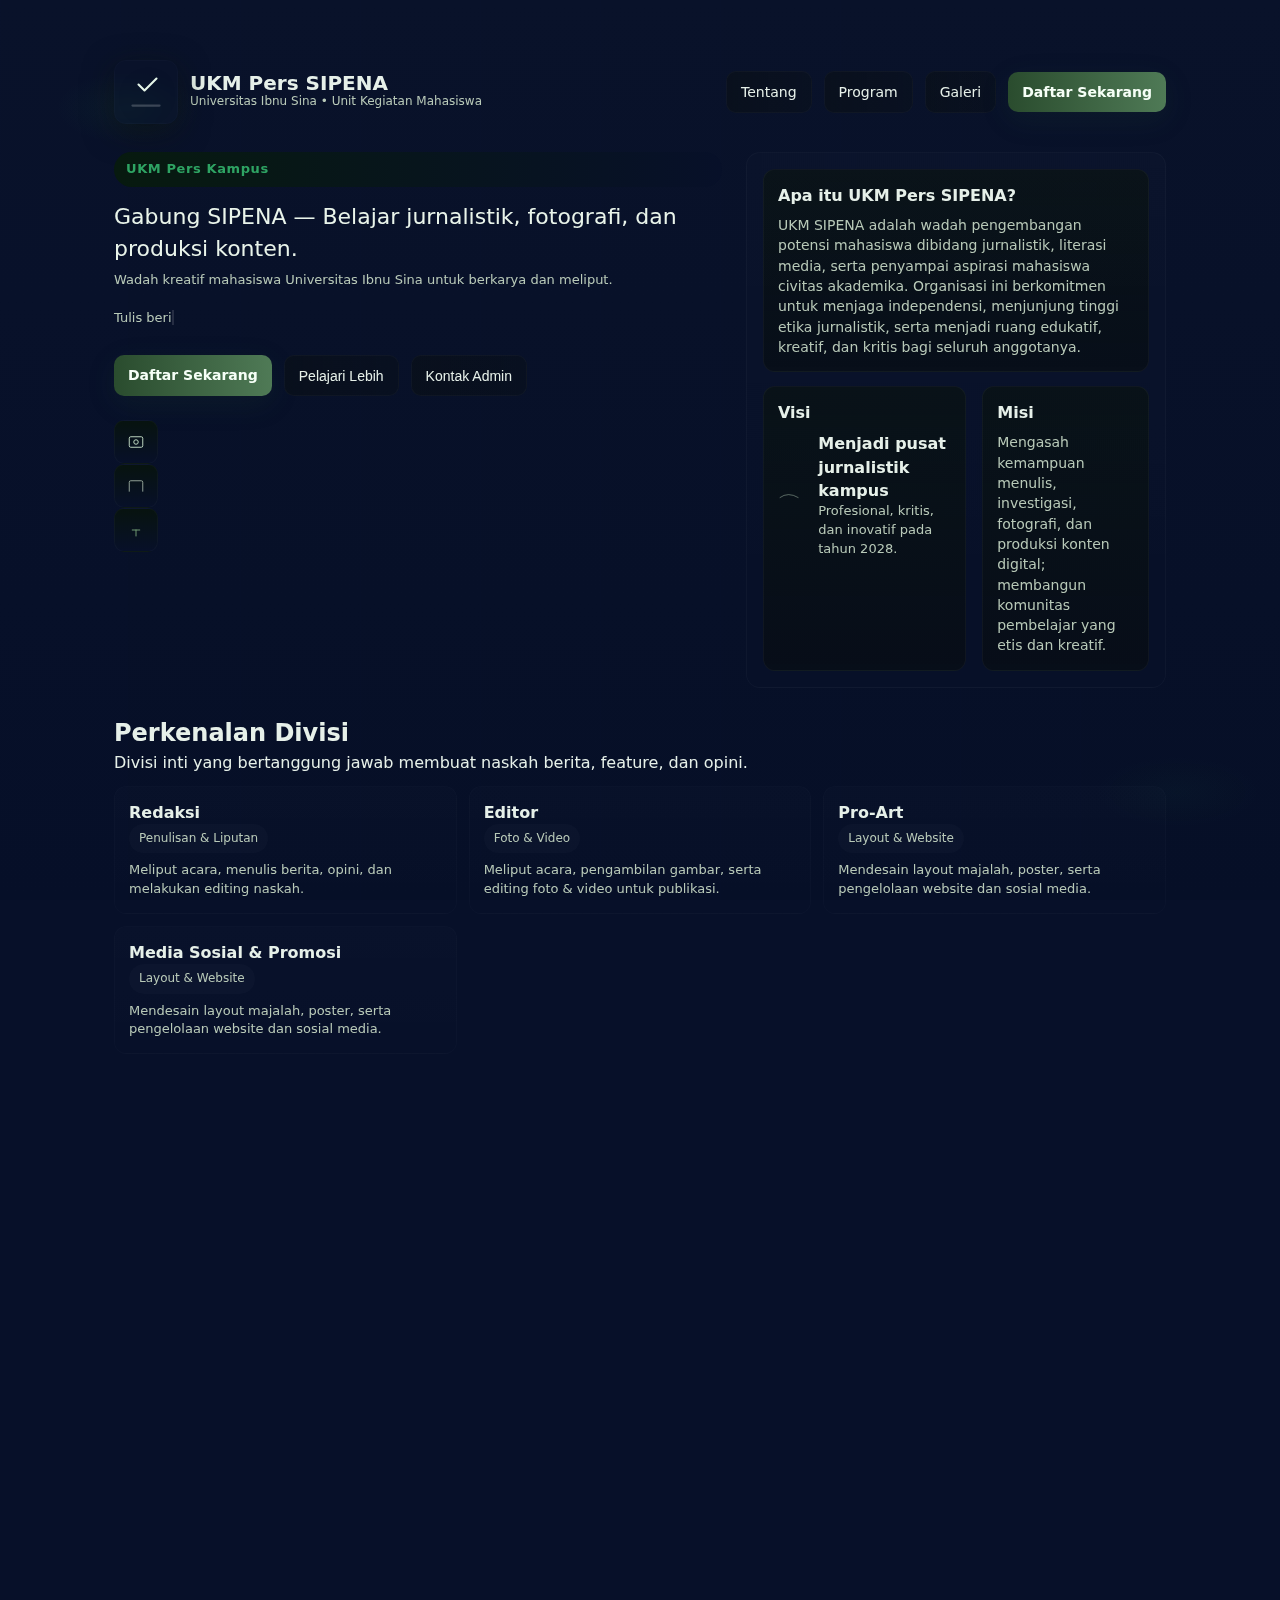
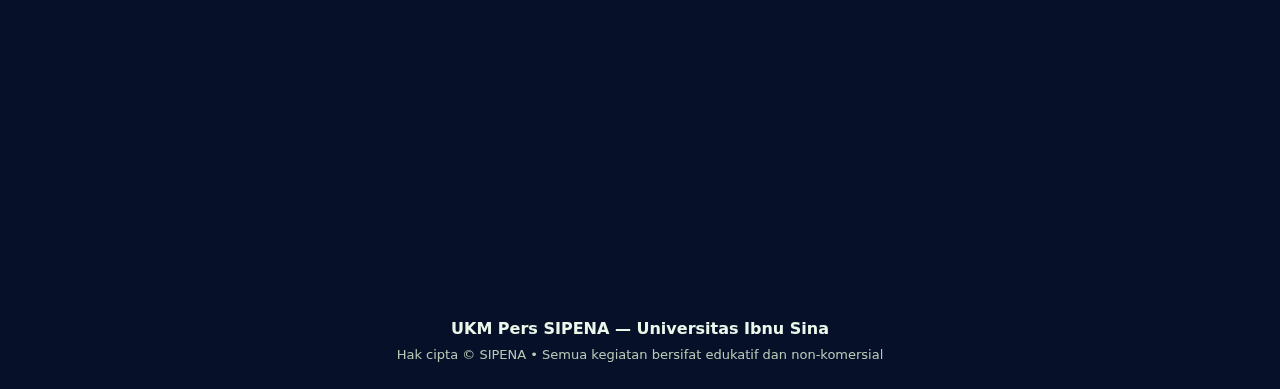
<file: index.html>
<!doctype html>
<html lang="id">
<head>
  <meta charset="utf-8" />
  <meta name="viewport" content="width=device-width,initial-scale=1" />
  <title>UKM Pers SIPENA - Universitas Ibnu Sina</title>
  <meta name="description" content="Landing page UKM Pers SIPENA - Universitas Ibnu Sina" />
  <style>
    /* =========== ROOT / THEME =========== */
    :root{
      --primary: #2A4C2E;               /* warna utama hijau */
      --primary-2: #4f7a56;
      --bg: #071029;
      --card: rgba(20,30,22,0.55);
      --glass: rgba(255,255,255,0.04);
      --muted: #b8c9b8;
      --neon: rgba(47,166,101,0.98);
      --accent-grad: linear-gradient(90deg,var(--primary),var(--primary-2));
      --container-w: 1100px;
      font-family: Inter, system-ui, -apple-system, "Segoe UI", Roboto, "Helvetica Neue", Arial;
    }
    *{box-sizing:border-box;margin:0;padding:0}
    html,body{height:100%;scroll-behavior:smooth}
    body{
      background: var(--bg);
      color: #e6f0e9;
      -webkit-font-smoothing:antialiased;
      -moz-osx-font-smoothing:grayscale;
      line-height:1.45;
      padding-bottom:60px;
      position:relative;
      min-height:100vh;
      overflow-x:hidden;
    }

    /* =========== BACKGROUND (CSS only, jurnalisme feel) =========== */
    body::before{
      content:"";
      position:fixed; inset:0; z-index:0;
      /* subtle radial glows */
      background:
        radial-gradient(600px 300px at 10% 12%, rgba(47,166,101,0.06), transparent 12%),
        radial-gradient(700px 300px at 92% 88%, rgba(47,166,101,0.03), transparent 12%),
        linear-gradient(180deg, rgba(255,255,255,0.01), rgba(0,0,0,0.02));
      pointer-events:none;
    }
    /* newspaper-like vertical columns / texture (animated ticker) */
    body::after{
      content:"";
      position:fixed; inset:0; z-index:0;
      background-image:
        repeating-linear-gradient( to right,
           rgba(255,255,255,0.01) 0 1px,
           transparent 1px 120px
        ),
        linear-gradient(90deg, rgba(0,0,0,0.02), rgba(0,0,0,0.04));
      opacity:0.9;
      mix-blend-mode:overlay;
      animation: ticker 12s linear infinite;
      pointer-events:none;
      will-change:background-position;
    }
    @keyframes ticker {
      from{ background-position: 0 0, 0 0; }
      to  { background-position: -800px 0, 0 0; }
    }

    a{color:inherit;text-decoration:none}
    .container{max-width:var(--container-w);margin:36px auto;padding:24px;position:relative;z-index:2}

    /* =========== Header =========== */
    header{display:flex;align-items:center;justify-content:space-between;gap:16px}
    .brand{display:flex;gap:12px;align-items:center}
    .logo{
      width:64px;height:64px;border-radius:12px;
      background:linear-gradient(135deg,var(--primary)33,var(--primary-2)33);
      display:flex;align-items:center;justify-content:center;
      -webkit-backdrop-filter: blur(6px);backdrop-filter: blur(6px);
      box-shadow:0 8px 30px rgba(14,20,15,0.6);
      border:1px solid rgba(255,255,255,0.02);
    }
    .logo svg{filter:drop-shadow(0 8px 18px rgba(46,100,60,0.18))}
    h1{font-size:20px;line-height:1}
    .tag{font-size:12px;color:var(--muted)}
    nav{display:flex;gap:12px;align-items:center}
    .btn{padding:10px 14px;border-radius:10px;background:linear-gradient(90deg,#0b0f0b66,#0b0f0b44);border:1px solid rgba(255,255,255,0.03);cursor:pointer;color:inherit;font-size:14px}
    .btn.primary{background:var(--accent-grad);color:#f6fff7;font-weight:700;border:none;box-shadow:0 8px 30px rgba(46,100,60,0.12)}

    /* =========== HERO =========== */
    .hero{display:grid;grid-template-columns:1fr 420px;gap:24px;align-items:start;margin-top:28px}
    .hero-left{display:flex;flex-direction:column;gap:14px}
    .kicker{display:inline-block;padding:8px 12px;border-radius:999px;background:linear-gradient(90deg,#071a0f,#071029);font-weight:600;color:var(--neon);letter-spacing:0.6px;font-size:13px}
    .lead{font-size:22px;color:#e9f4ea}
    .lead small{display:block;color:var(--muted);font-size:13px;margin-top:6px}
    .typing-info{margin-top:6px;color:var(--muted);font-size:13px;min-height:22px}
    .cta-row{margin-top:10px;display:flex;gap:12px}

    .hero-card{background:linear-gradient(180deg, rgba(255,255,255,0.01), rgba(255,255,255,0.005));border-radius:14px;padding:16px;-webkit-backdrop-filter: blur(6px);backdrop-filter: blur(6px);border:1px solid rgba(255,255,255,0.03)}

    /* =========== CARDS =========== */
    .card-grid{display:grid;grid-template-columns:repeat(2,1fr);gap:16px;margin-top:14px}
    .card{padding:14px;border-radius:12px;background:linear-gradient(180deg, rgba(10,20,14,0.6), rgba(8,12,10,0.5));border:1px solid var(--glass)}
    .card h3{font-size:16px;margin-bottom:8px}
    .card p{font-size:14px;color:var(--muted)}

    /* =========== DIVISIONS =========== */
    .divisions-section{margin-top:28px}
    .divisions{display:grid;grid-template-columns:repeat(3,1fr);gap:12px;margin-top:12px}
    .division{padding:14px;border-radius:12px;background:linear-gradient(180deg, rgba(255,255,255,0.01), rgba(255,255,255,0.005));border:1px solid rgba(255,255,255,0.02)}
    .pill{display:inline-block;padding:6px 10px;border-radius:999px;background:rgba(255,255,255,0.02);font-size:12px;color:var(--muted)}
    .division-p{margin-top:8px;color:var(--muted);font-size:13px}

    /* =========== PROGRAMS =========== */
    .programs{margin-top:22px}
    .program{display:flex;gap:12px;align-items:center;padding:12px;border-radius:12px;background:linear-gradient(90deg, rgba(42,76,46,0.06), rgba(79,122,86,0.04));border:1px solid rgba(42,76,46,0.06);margin-top:10px}
    .prog-media{width:160px;height:100px;border-radius:10px;overflow:hidden;border:1px solid rgba(255,255,255,0.03);background:#0a0f0a}
    .prog-media img{width:100%;height:100%;object-fit:cover;display:block;filter:saturate(0.95)}
    .program-desc{ color: var(--muted); font-size: 13px; }

    /* =========== GALLERY =========== */
    .gallery{display:grid;grid-template-columns:repeat(3,1fr);gap:10px;margin-top:18px}
    .gallery img{width:100%;height:160px;object-fit:cover;border-radius:10px;border:1px solid rgba(255,255,255,0.03);display:block}
    .gallery-note{ color: var(--muted); font-size:13px; margin-top:8px; }

    /* =========== CONTACT CARD (IG + WA) =========== */
    .contact-card{
      position:fixed; right:20px; bottom:20px; z-index:9999;
      min-width:260px; max-width:320px;
      background: linear-gradient(180deg, rgba(255,255,255,0.02), rgba(255,255,255,0.01));
      border-radius:12px; padding:12px; box-shadow:0 14px 60px rgba(0,0,0,0.6); border:1px solid rgba(255,255,255,0.04);
      display:none; flex-direction:column; gap:8px;
    }
    .contact-card.open{display:flex}
    .contact-row{display:flex;gap:8px;align-items:center}
    .contact-btn{flex:1;padding:8px;border-radius:8px;background:var(--primary);color:#fff;text-align:center;font-weight:600;border:none}
    .contact-secondary{background:rgba(255,255,255,0.04);color:var(--muted)}

    /* =========== ANIMATIONS & ICON EFFECTS =========== */
    .pulse{animation:pulse 3s ease-in-out infinite}
    @keyframes pulse{0%{transform:scale(1)}50%{transform:scale(1.02)}100%{transform:scale(1)}}

    .typing{border-right:2px solid rgba(255,255,255,0.12);white-space:nowrap;overflow:hidden}

    .icon{width:44px;height:44px;border-radius:10px;background:linear-gradient(180deg,#07130f,#071029);display:flex;align-items:center;justify-content:center;border:1px solid rgba(255,255,255,0.03)}
    .icon svg{transform-origin:center;animation:float 6s ease-in-out infinite}
    @keyframes float{0%{transform:translateY(0)}50%{transform:translateY(-6px)}100%{transform:translateY(0)}}

    /* camera flash impl - pseudo element on .camera */
    .camera{position:relative;overflow:visible}
    .camera::after{
      content:""; position:absolute; inset: -8px -8px auto auto; width:60px; height:60px; border-radius:50%;
      background: radial-gradient(circle at 50% 40%, rgba(255,255,255,0.9), rgba(255,255,255,0.2) 20%, rgba(255,255,255,0) 30%);
      transform:scale(.2); opacity:0; pointer-events:none;
      transition:transform .35s ease, opacity .35s ease;
    }
    .camera.flash::after{ transform:scale(1.2); opacity:0.9; transition:transform .22s linear, opacity .22s linear; }

    /* pen draw SVG reveal: initial hidden stroke */
    .draw-path{ stroke: #cfead0; stroke-width:1.6; fill:none; stroke-dasharray: 400; stroke-dashoffset: 400; transition: stroke-dashoffset 1s ease-out; }
    .draw-path.revealed{ stroke-dashoffset: 0; transition: stroke-dashoffset 1s ease-out; }

    /* reveal utility (used by IntersectionObserver) */
    .reveal{ opacity:0; transform:translateY(20px); transition: all .6s cubic-bezier(.2,.9,.2,1); }
    .reveal.show{ opacity:1; transform:translateY(0); }

    /* responsive */
    @media(max-width:980px){
      .hero{grid-template-columns:1fr}
      .divisions{grid-template-columns:repeat(2,1fr)}
      .gallery{grid-template-columns:repeat(2,1fr)}
      .card-grid{grid-template-columns:1fr}
    }
    @media(max-width:520px){
      .divisions{grid-template-columns:1fr}
      .gallery{grid-template-columns:1fr}
      nav{display:none}
      .logo{width:56px;height:56px}
      .container{padding:12px}
    }
  </style>
</head>
<body>
  <!-- Add the audio player here -->
  <audio id="bgMusic" loop>
    <source src="1.mp3" type="audio/mp3">
    Browser Anda tidak mendukung audio.
  </audio>
  <script>
    document.addEventListener('click', function playAudioOnce() {
      document.getElementById('bgMusic').play();
      document.removeEventListener('click', playAudioOnce);
    });
  </script>

  <div class="container">
    <header>
      <div class="brand">
        <div class="logo pulse" aria-hidden="true">
          <!-- pen + mic minimal -->
          <svg width="36" height="36" viewBox="0 0 24 24" fill="none" xmlns="http://www.w3.org/2000/svg" aria-hidden="true">
            <path d="M3 21h18" stroke="rgba(255,255,255,0.2)" stroke-width="1.5" stroke-linecap="round"/>
            <path d="M7 7l4 4 8-8" stroke="#e6f7ea" stroke-width="1.4" stroke-linecap="round" stroke-linejoin="round"/>
          </svg>
        </div>
        <div>
          <h1>UKM Pers <strong>SIPENA</strong></h1>
          <div class="tag">Universitas Ibnu Sina • Unit Kegiatan Mahasiswa</div>
        </div>
      </div>

      <nav>
        <a class="btn" href="#about">Tentang</a>
        <a class="btn" href="#programs">Program</a>
        <a class="btn" href="#gallery">Galeri</a>
        <a class="btn primary" id="daftarBtn" href="#" target="_blank" rel="noopener">Daftar Sekarang</a>
      </nav>
    </header>

    <main>
      <!-- HERO -->
      <section id="hero" class="hero reveal" aria-label="Hero">
        <div class="hero-left">
          <span class="kicker">UKM Pers Kampus</span>

          <div class="lead">Gabung SIPENA — Belajar jurnalistik, fotografi, dan produksi konten.
            <small>Wadah kreatif mahasiswa Universitas Ibnu Sina untuk berkarya dan meliput.</small>
          </div>

          <div class="typing-info"><span id="typing" class="typing" aria-live="polite"></span></div>

          <div class="cta-row">
            <a class="btn primary" id="heroDaftar" href="#" target="_blank" rel="noopener">Daftar Sekarang</a>
            <button class="btn" onclick="document.getElementById('about').scrollIntoView({behavior:'smooth'})">Pelajari Lebih</button>
            <button class="btn" id="open-contact-btn">Kontak Admin</button>
          </div>

          <div style="margin-top:10px;" class="icon-row">
            <div class="icon camera" id="cameraIcon" title="Berita" aria-hidden="true">
              <!-- camera svg -->
              <svg width="18" height="18" viewBox="0 0 24 24" fill="none" aria-hidden="true">
                <rect x="3" y="5" width="18" height="14" rx="2" stroke="#cfead0" stroke-width="1.2"/>
                <circle cx="12" cy="12" r="3" stroke="#cfead0" stroke-width="1.2"/>
              </svg>
            </div>
            <div class="icon" title="Foto" aria-hidden="true">
              <svg width="18" height="18" viewBox="0 0 24 24" fill="none" aria-hidden="true"><path d="M21 19V7a2 2 0 0 0-2-2H5a2 2 0 0 0-2 2v12" stroke="#9fb0a3" stroke-width="1.2" stroke-linecap="round" stroke-linejoin="round"/></svg>
            </div>
            <div class="icon" title="Opini" aria-hidden="true">
              <svg width="18" height="18" viewBox="0 0 24 24" fill="none" aria-hidden="true"><path d="M12 20v-8" stroke="#7aa77a" stroke-width="1.2" stroke-linecap="round" stroke-linejoin="round"/><path d="M7 12h10" stroke="#7aa77a" stroke-width="1.2" stroke-linecap="round" stroke-linejoin="round"/></svg>
            </div>
          </div>
        </div>

        <aside class="hero-card reveal" aria-labelledby="about">
          <div class="card">
            <h3 id="about">Apa itu UKM Pers SIPENA?</h3>
            <p>UKM SIPENA adalah wadah pengembangan potensi mahasiswa dibidang jurnalistik, literasi media, serta penyampai aspirasi mahasiswa civitas akademika. Organisasi ini berkomitmen untuk menjaga independensi, menjunjung tinggi etika jurnalistik, serta menjadi ruang edukatif, kreatif, dan kritis bagi seluruh anggotanya.</p>
          </div>

          <div class="card-grid" aria-hidden="false">
            <div class="card">
              <h3>Visi</h3>
              <!-- pen-writing svg beside text -->
              <div style="display:flex;gap:10px;align-items:center">
                <svg width="72" height="48" viewBox="0 0 120 48" aria-hidden="true">
                  <path id="penStroke" class="draw-path" d="M8 30 Q40 6 80 30" stroke-linecap="round"/>
                </svg>
                <div>
                  <div style="font-weight:700">Menjadi pusat jurnalistik kampus</div>
                  <div style="font-size:13px;color:var(--muted)">Profesional, kritis, dan inovatif pada tahun 2028.</div>
                </div>
              </div>
            </div>

            <div class="card">
              <h3>Misi</h3>
              <p class="card-text">Mengasah kemampuan menulis, investigasi, fotografi, dan produksi konten digital; membangun komunitas pembelajar yang etis dan kreatif.</p>
            </div>
          </div>
        </aside>
      </section>

      <!-- DIVISIONS -->
      <section class="divisions-section reveal" aria-label="Divisions">
        <h2 class="divisions-title">Perkenalan Divisi</h2>
        <p class="division-desc">Divisi inti yang bertanggung jawab membuat naskah berita, feature, dan opini.</p>
        <div class="divisions" role="list">
          <div class="division" role="listitem">
            <h4>Redaksi</h4>
            <div class="pill">Penulisan & Liputan</div>
            <p class="division-p">Meliput acara, menulis berita, opini, dan melakukan editing naskah.</p>
          </div>
          <div class="division" role="listitem">
            <h4>Editor</h4>
            <div class="pill">Foto & Video</div>
            <p class="division-p">Meliput acara, pengambilan gambar, serta editing foto & video untuk publikasi.</p>
          </div>
          <div class="division" role="listitem">
            <h4>Pro-Art</h4>
            <div class="pill">Layout & Website</div>
            <p class="division-p">Mendesain layout majalah, poster, serta pengelolaan website dan sosial media.</p>
          </div>
          <div class="division" role="listitem">
            <h4>Media Sosial & Promosi</h4>
            <div class="pill">Layout & Website</div>
            <p class="division-p">Mendesain layout majalah, poster, serta pengelolaan website dan sosial media.</p>
            </div>
        </div>
      </section>

      <!-- PROGRAMS -->
      <section id="programs" class="programs reveal" aria-label="Programs">
        <h2 class="programs-title">Program SIPENA<h2>

        <div class="program" aria-label="Program 1">
          <div class="prog-text">
            <h5>1. Workshop Fotografi dan Jurnalistik</h5>
            <p class="program-desc">Pelatihan Internal tentang fotografi, vidiografi, reportase, penulisan, dan desain grafis.</p>
          </div>
        </div>

        <div class="program" aria-label="Program 2">
          <div class="prog-text">
            <h5>2. Sudut literasi</h5>
            <p class="program-desc">Program Pengembangan ruang baca kreatif dilingkungan kampus universitas ibnu sina. menghadirkan pojok baca berupa rak buku, berdasarkan jenis buku, majalah dinding dan konten digital.</p>
          </div>
        </div>

        <div class="program" aria-label="Program 3">
          <div class="prog-text">
            <h5>3. Mading Kampus</h5>
            <p class="program-desc">Membuat mading berisi artikel, opini, puisi, ilustrasi, dan informasi penting mahasiswa.</p>
          </div>
        </div>

        <div class="program" aria-label="Program 4">
          <div class="prog-text">
            <h5>4. Artikel Berita Kampus</h5>
            <p class="program-desc">Membuat dan mempublikasikan artikel terkait kegiatan kampus, isu, dan informasi kampus dimedia online/media sosial.</p>
          </div>
        </div>

        <p class="program-note" style="color:var(--muted);font-size:13px;margin-top:8px">* Dan masih banyak lagi agenda dan program SIPENA.</p>
      </section>

      <!-- GALLERY -->
      <section id="gallery" class="reveal" aria-label="Gallery">
        <h2>Galeri Kegiatan</h2>
        <p class="gallery-note">Berikut beberapa foto dokumentasi kegiatan kami.</p>
        <div class="gallery" aria-hidden="false">
          <img loading="lazy" src="3.jpg" alt="Kegiatan 1">
          <img loading="lazy" src="4.jpg" alt="Kegiatan 2">
          <img loading="lazy" src="5.jpg" alt="Kegiatan 3">
        </div>
      </section>

      <!-- JOIN / CTA -->
      <section style="margin-top:18px" class="hero-card reveal" aria-label="Join">
        <h2>Gabung dan Daftar</h2>
        <p style="color:var(--muted);font-size:13px">Kalau kamu mau gabung, isi formulir pendaftaran berikut. Kami terbuka untuk semua mahasiswa Universitas Ibnu Sina yang punya minat jurnalistik.</p>
        <div style="margin-top:12px;display:flex;gap:10px;flex-wrap:wrap">
          <!-- ganti link form di bawah dengan Link Google Form pendaftaran asli -->
          <a id="formLink" class="btn primary" href="https://docs.google.com/forms/d/e/1FAIpQLSfExampleFormLink/viewform" target="_blank" rel="noopener">Isi Form Pendaftaran</a>
          <button class="btn" id="open-contact-btn-2">Kontak Admin</button>
        </div>
      </section>
    </main>

    <footer style="margin-top:28px;color:var(--muted);text-align:center">
      <div style="font-weight:600;color:#eaf7ea">UKM Pers SIPENA — Universitas Ibnu Sina</div>
      <div style="font-size:13px;color:var(--muted);margin-top:6px">Hak cipta © SIPENA • Semua kegiatan bersifat edukatif dan non-komersial</div>
    </footer>
  </div>

  <!-- Contact card (IG + WA) -->
  <div id="contactCard" class="contact-card" role="dialog" aria-hidden="true" aria-label="Kontak Admin SIPENA">
    <div style="display:flex;justify-content:space-between;align-items:center">
      <div style="font-weight:700">Kontak Admin SIPENA</div>
      <button id="closeContact" style="background:none;border:none;color:var(--muted);cursor:pointer">✕</button>
    </div>
    <div style="font-size:13px;color:var(--muted)">Pilih kanal komunikasi:</div>
    <div class="contact-row">
      <a class="contact-btn" id="igLink" href="https://instagram.com/sipena_uis" target="_blank" rel="noopener">
        <!-- ig svg small -->
        <span style="display:inline-block;vertical-align:middle;margin-right:8px">
          <svg width="18" height="18" viewBox="0 0 24 24" fill="none" aria-hidden="true"><rect x="3" y="3" width="18" height="18" rx="5" stroke="#fff" stroke-opacity="0.25"/><circle cx="12" cy="12" r="3" stroke="#fff" stroke-opacity="0.25"/></svg>
        </span> Instagram
      </a>
      <a class="contact-btn contact-secondary" id="waLink" href="https://wa.me/6285925542431" target="_blank" rel="noopener">
        <!-- wa svg -->
        <span style="display:inline-block;vertical-align:middle;margin-right:8px">
          <svg width="18" height="18" viewBox="0 0 24 24" fill="none" aria-hidden="true"><path d="M21 12a9 9 0 1 0-2.47 6.08L21 21l-2.92-0.77A8.99 8.99 0 0 0 21 12z" stroke="#fff" stroke-opacity="0.25"/></svg>
        </span> WhatsApp
      </a>
    </div>
    <div style="font-size:12px;color=var(--muted);margin-top:8px">Catatan: Silahkan dihubungi jika ingin bertanya lebih lanjut yah :).</div>
  </div>

  <script>
    // ===== helper: safe query =====
    const $ = (s) => document.querySelector(s);

    // ===== typing animation (hero) =====
    (function(){
      const typingText = [
        'Tulis berita yang bermakna...',
        'Meliput dengan integritas...',
        'Berkreasi melalui foto dan data...'
      ];
      let tIdx = 0, cIdx = 0, forward = true;
      const el = document.getElementById('typing');
      if(!el) return;
      function tick(){
        const full = typingText[tIdx];
        if(forward){
          cIdx++;
          if(cIdx >= full.length){ forward = false; setTimeout(tick, 900); return; }
        } else {
          cIdx--;
          if(cIdx <= 0){ forward = true; tIdx = (tIdx + 1) % typingText.length; setTimeout(tick, 300); return; }
        }
        el.textContent = full.slice(0, cIdx);
        setTimeout(tick, forward ? 80 : 40);
      }
      tick();
    })();

    // ===== IntersectionObserver for reveal & triggering animations =====
    (function(){
      const observer = new IntersectionObserver((entries)=>{
        entries.forEach(entry=>{
          if(entry.isIntersecting){
            entry.target.classList.add('show');
            // special: if pen svg inside, reveal its path
            const penPath = entry.target.querySelector('.draw-path');
            if(penPath) {
              // small timeout to sync visually
              setTimeout(()=>penPath.classList.add('revealed'), 120);
            }
            // special: if camera icon in this section, flash it
            const cam = entry.target.querySelector('.camera');
            if(cam){
              cam.classList.add('flash');
              // remove flash quick after
              setTimeout(()=>cam.classList.remove('flash'), 320);
            }
            // we can unobserve once shown
            observer.unobserve(entry.target);
          }
        });
      }, { threshold: 0.18 });

      document.querySelectorAll('.reveal').forEach(el=>observer.observe(el));
    })();

    // ===== Camera icon periodic subtle flash when hero visible (extra) =====
    (function(){
      const cam = document.getElementById('cameraIcon');
      if(!cam) return;
      // small initial delay then periodic gentle flash
      setTimeout(()=>{ cam.classList.add('flash'); setTimeout(()=>cam.classList.remove('flash'),280); }, 900);
      setInterval(()=>{ cam.classList.add('flash'); setTimeout(()=>cam.classList.remove('flash'),260); }, 7000);
    })();

    // ===== CONTACT CARD (IG + WA) controls =====
    (function(){
      const contactCard = document.getElementById('contactCard');
      const btns = document.querySelectorAll('#open-contact-btn, #open-contact-btn-2');
      const close = document.getElementById('closeContact');

      function openCard(){
        contactCard.classList.add('open');
        contactCard.setAttribute('aria-hidden','false');
      }
      function closeCard(){
        contactCard.classList.remove('open');
        contactCard.setAttribute('aria-hidden','true');
      }

      btns.forEach(b=>b && b.addEventListener('click', openCard));
      if(close) close.addEventListener('click', closeCard);

      // close clicking outside
      document.addEventListener('click', (e)=>{
        if(contactCard.classList.contains('open') && !contactCard.contains(e.target) && ![...btns].some(b=>b && b.contains(e.target))){
          closeCard();
        }
      });

      // keyboard escape
      document.addEventListener('keydown', (e)=>{ if(e.key==='Escape') closeCard(); });
    })();

    // ===== set form links safely (change to your real form if needed) =====
    (function(){
      const formLink = 'https://forms.gle/iDaaxK9nqQFdjxHc7'; // <-- ganti ke form asli
      const elForm = document.getElementById('formLink');
      const btnDaftar = document.getElementById('daftarBtn');
      const heroDaftar = document.getElementById('heroDaftar');
      if(elForm) elForm.href = formLink;
      if(btnDaftar) btnDaftar.href = formLink;
      if(heroDaftar) heroDaftar.href = formLink;
    })();

    // ===== keyboard shortcut (press J to open form) =====
    document.addEventListener('keydown', (e)=>{
      if(e.key === 'j' || e.key === 'J'){
        const btn = document.getElementById('daftarBtn') || document.getElementById('formLink');
        if(btn) window.open(btn.href || btn.getAttribute('href') || '#', '_blank');
      }
    });

    // ===== accessibility: focus trap minimal idea - ensure contact card focused when open (simple) =====
    (function(){
      const contactCard = document.getElementById('contactCard');
      const firstFocusable = () => contactCard && contactCard.querySelector('a, button');
      document.addEventListener('click', (e)=>{
        if(contactCard.classList.contains('open')){
          const f = firstFocusable();
          if(f) f.focus();
        }
      });
    })();
  </script>
</body>
</html>
</file>
